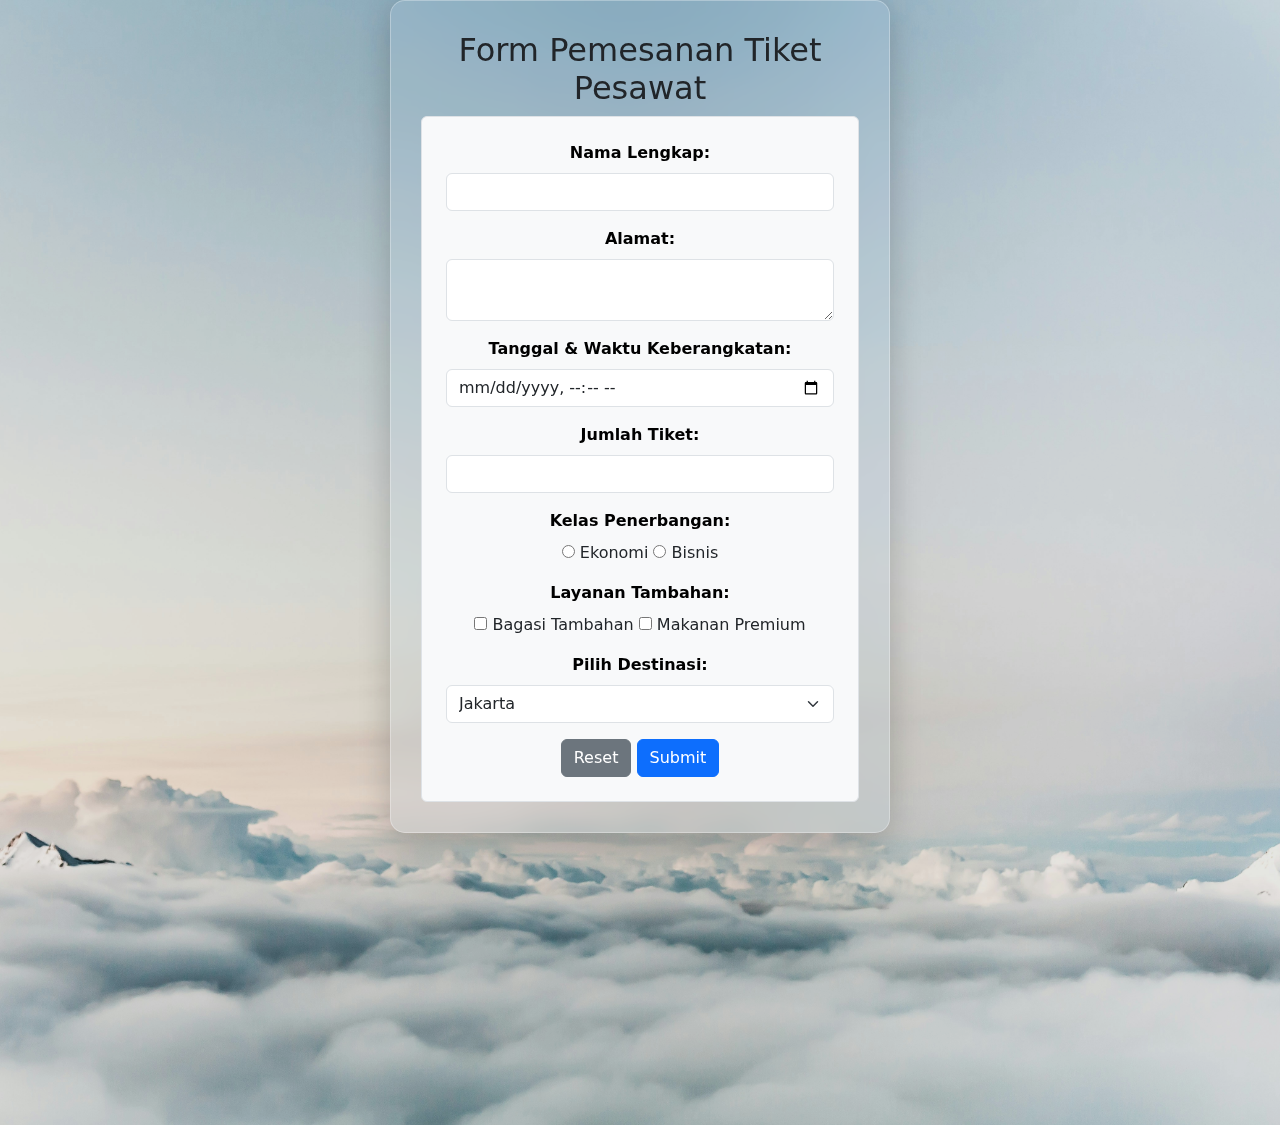
<file: tugas1/form.html>
<!DOCTYPE html>
<html lang="en">
<head>
    <meta charset="UTF-8">
    <meta name="viewport" content="width=device-width, initial-scale=1.0">
    <title>Pemesanan Tiket Pesawat</title>
    <link rel="stylesheet" href="css/formstyles.css">
    <link href="https://cdn.jsdelivr.net/npm/bootstrap@5.3.3/dist/css/bootstrap.min.css" rel="stylesheet">
</head>
<body>
    <img class ="form-bg-img"src="../tugas1/assets/whitesky21.jpg" alt="bg">
    <center>
    <div class="form-container">
        
        <h2 class="text-center">Form Pemesanan Tiket Pesawat</h2>
        <form action="landing.html" class="p-4 border rounded bg-light">
            <div class="mb-3">
                <label class="form-label">Nama Lengkap:</label>
                <input type="text" class="form-control" required>
            </div>
            <div class="mb-3">
                <label class="form-label">Alamat:</label>
                <textarea class="form-control" required></textarea>
            </div>
            <div class="mb-3">
                <label class="form-label">Tanggal & Waktu Keberangkatan:</label>
                <input type="datetime-local" class="form-control" required>
            </div>
            <div class="mb-3">
                <label class="form-label">Jumlah Tiket:</label>
                <input type="number" class="form-control" min="1" required>
            </div>
            <div class="mb-3">
                <label class="form-label">Kelas Penerbangan:</label><br>
                <input type="radio" name="kelas" value="Ekonomi"> Ekonomi
                <input type="radio" name="kelas" value="Bisnis"> Bisnis
            </div>
            <div class="mb-3">
                <label class="form-label">Layanan Tambahan:</label><br>
                <input type="checkbox" value="Bagasi Tambahan"> Bagasi Tambahan
                <input type="checkbox" value="Makanan Premium"> Makanan Premium
            </div>
            <div class="mb-3">
                <label class="form-label">Pilih Destinasi:</label>
                <select class="form-select">
                    <option>Jakarta</option>
                    <option>Surabaya</option>
                    <option>Bali</option>
                </select>
            </div>
            <button type="reset" class="btn btn-secondary">Reset</button>
            <button type="submit" class="btn btn-primary">Submit</button>
        </form>
    </center>
    </div>
</body>
</html>
</file>
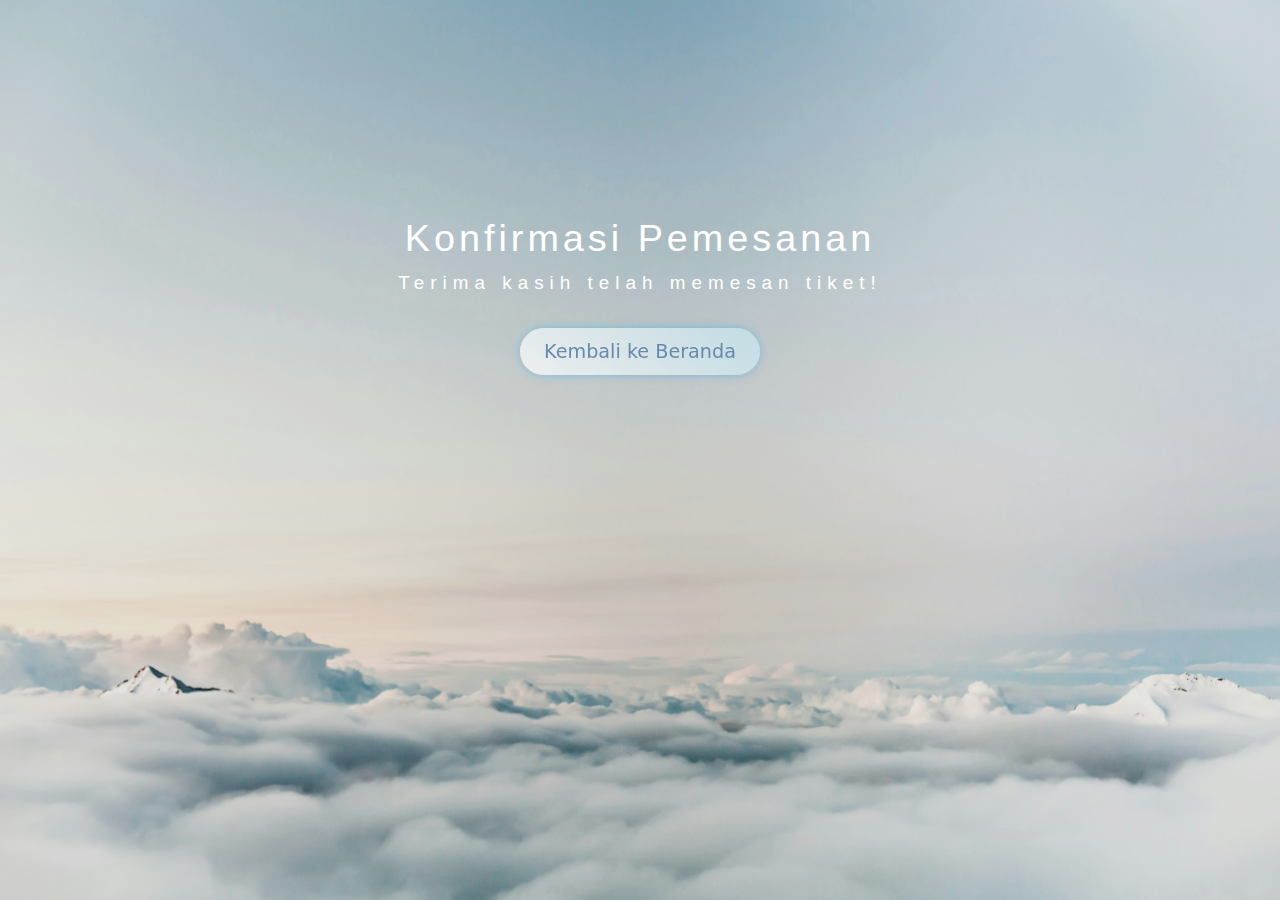
<file: tugas1/landing.html>
<!DOCTYPE html>
<html lang="en">
<head>
    <meta charset="UTF-8">
    <meta name="viewport" content="width=device-width, initial-scale=1.0">
    <title>landing</title>
    <link rel = "stylesheet" href="css/landingstyles.css">
    <link href="https://cdn.jsdelivr.net/npm/bootstrap@5.3.3/dist/css/bootstrap.min.css" rel="stylesheet" integrity="sha384-QWTKZyjpPEjISv5WaRU9OFeRpok6YctnYmDr5pNlyT2bRjXh0JMhjY6hW+ALEwIH" crossorigin="anonymous">
</head>
<body>
    <img class ="bg-img"src="../tugas1/assets/whitesky21.jpg" alt="bg">
    
    <br><br><br><br><br><br><br>
    <center>
    <div class="container text-center mt-5">
        <h2 class="text">Konfirmasi Pemesanan</h2>
        <p class="text1">Terima kasih telah memesan tiket! </p>
        <br>
        <a href="index.html" class="btn-primary">Kembali ke Beranda</a>
    </div>
    </center>  

    <script src="https://cdn.jsdelivr.net/npm/bootstrap@5.3.3/dist/js/bootstrap.bundle.min.js" integrity="sha384-YvpcrYf0tY3lHB60NNkmXc5s9fDVZLESaAA55NDzOxhy9GkcIdslK1eN7N6jIeHz" crossorigin="anonymous"></script>
</body>
</html>
</file>
<file: tugas1/css/formstyles.css>
.form-bg-img {
    height: 125vh;
    width: 100vw;
    object-fit:cover;
    filter: brightness(0.9);
    position:absolute;
    top: 0;
    left:0;
    z-index: -1;
}

.form-container {
    background: rgba(197, 227, 255, 0.15); 
    backdrop-filter: blur(10px);
    border-radius: 15px;
    padding: 30px;
    max-width: 500px;
    width: 90%;
    box-shadow: 0 8px 32px rgba(0, 0, 0, 0.2);
    border: 1px solid rgba(255, 255, 255, 0.3);
    animation: float 3s ease-in-out infinite alternate;
}
.form-label {
    font-weight: bold;
    color: #000000; 
}

.form-control, .form-select {
    background: rgba(255, 255, 255, 0.2);
    border: none;
    color: #f5c2c2;
}

.form-control::placeholder {
    color: rgba(255, 255, 255, 0.7);
}


.btn {
    padding: 10px 20px;
    border-radius: 20px;
    font-weight: bold;
    transition: 0.3s;
}
</file>
<file: tugas1/css/landingstyles.css>
.bg-img {
    height: 100vh;
    width: 100vw;
    object-fit:cover;
    filter: brightness(0.9);
    position:absolute;
    top: 0;
    left:0;
    z-index: -1;
}

.text {
    font-size: 1cm;
    letter-spacing: 4px;
    font-family:'Lucida Sans', 'Lucida Sans Regular', 'Lucida Grande', 'Lucida Sans Unicode', Geneva, Verdana, sans-serif;
    color: white;
    white-space: nowrap;
}

.text1 {
    font-size: 0.5cm;
    letter-spacing: 6px;
    font-family:'Lucida Sans', 'Lucida Sans Regular', 'Lucida Grande', 'Lucida Sans Unicode', Geneva, Verdana, sans-serif;
    color: white;
    white-space: nowrap;
}

/* register button */
.btn-primary {
    font-size: 1.2rem;
    padding: 12px 24px;
    border-radius: 50px;
    background: linear-gradient(45deg, #ffffff, #c5e6f0);
    border: none;
    transition: all 0.3s ease-in-out;
    box-shadow: 0 0 10px rgba(3, 159, 236, 0.5);
    animation: glow 1.5s infinite alternate;
    color: rgb(67, 113, 160);
    text-decoration:none;
    opacity: 0.7;

}

/* hover */
.btn-primary:hover {
    transform: scale(1.04);
    background: linear-gradient(45deg, #cdd7d8, #ffffff);
    box-shadow: 0 0 20px rgba(243, 232, 232, 0.8);
    opacity: 0.8;
}

.btn-primary::after {
    content: "✈️";
    font-size: 1.5rem;
    position: absolute;
    top: 50%;
    left: 50%;
    transform: translate(-50%, 50%);
    opacity: 0;
    transition: all 0.5s ease-in-out;
}

/* button glow */
@keyframes glow {
    from {
        box-shadow: 0 0 10px rgba(247, 247, 247, 0.5);
    }
    to {
        box-shadow: 0 0 20px rgba(255, 255, 255, 0.8);
    }
}
</file>
